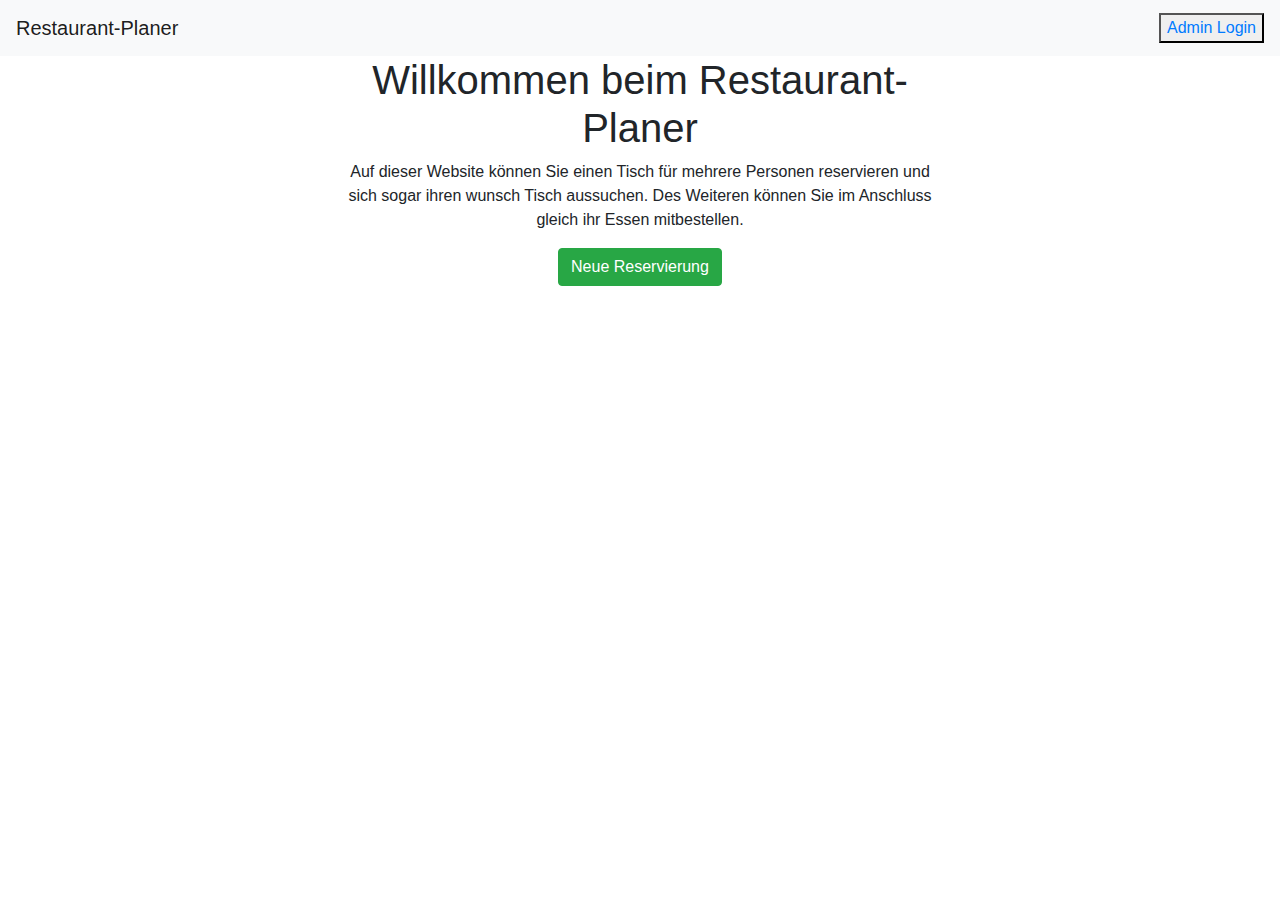
<file: index.html>
<!DOCTYPE html>
<html lang="en">
<head>
    <meta charset="UTF-8">
    <title>Restaurant-Planer</title>

    <!-- Boostrap -->
    <link rel="stylesheet" href="https://cdn.jsdelivr.net/npm/bootstrap@4.6.1/dist/css/bootstrap.min.css" integrity="sha384-zCbKRCUGaJDkqS1kPbPd7TveP5iyJE0EjAuZQTgFLD2ylzuqKfdKlfG/eSrtxUkn" crossorigin="anonymous">
    <script src="https://cdn.jsdelivr.net/npm/jquery@3.5.1/dist/jquery.slim.min.js" integrity="sha384-DfXdz2htPH0lsSSs5nCTpuj/zy4C+OGpamoFVy38MVBnE+IbbVYUew+OrCXaRkfj" crossorigin="anonymous"></script>
    <script src="https://cdn.jsdelivr.net/npm/bootstrap@4.6.1/dist/js/bootstrap.bundle.min.js" integrity="sha384-fQybjgWLrvvRgtW6bFlB7jaZrFsaBXjsOMm/tB9LTS58ONXgqbR9W8oWht/amnpF" crossorigin="anonymous"></script>

    <link rel="stylesheet" href="styles.css">
    <script src="script.js"></script>
</head>
<body>
<nav class="navbar navbar-light bg-light">
    <a class="navbar-brand" href="#">Restaurant-Planer</a>
    <button><a href="login.html">Admin Login</a></button>
</nav>
    <div class="container  w-50">


        <div id="display_intro" class="text-center">
            <h1>Willkommen beim Restaurant-Planer</h1>
            <p>Auf dieser Website können Sie einen Tisch für mehrere Personen reservieren und
                sich sogar ihren wunsch Tisch aussuchen. Des Weiteren können Sie im Anschluss
                gleich ihr Essen mitbestellen.
            </p>
            <button id="btn_step_1" type="button" class="btn btn-success">Neue Reservierung</button>
        </div>

        <div id="display_form">
            <h2>Neue Reservierung</h2>
            <div class="form-group">
                <label for="email" >Email address</label>
                <input id="email" type="email" class="form-control" placeholder="name@example.com">
            </div>
            <div class="form-group">
                <label for="name">Name</label>
                <input id="name" type="email" class="form-control" placeholder="Vorname Nachname">

            </div>
            <div class="form-group">
                <label for="date">Datum</label>
                <input id="date" class="form-control" type="date">

            </div>
            <div class="form-group">
                <label for="time">Uhrzeit</label>
                <input id="time" class="form-control" type="time">

            </div>
            <div class="form-group">
                <label for="people">Personen</label>
                <input id="people" class="form-control" type="number" min="1" max="20">
            </div>
            <div class="form-group d-flex justify-content-between">
                <button id="btn_step_2_back" class="btn btn-warning mb-2">Zurück</button>
                <button id="btn_step_2" class="btn btn-success mb-2">Weiter</button>
            </div>


        </div>
        <div id="display_table">
            <h2>Tischreservierung</h2>
            <p>Ihre Reservierung: 24.12.21, 20Uhr, 4 Personen, Vincent</p>
            <div class="p-3 d-flex">
                <div class="grid-room">

                </div>
            </div>

            <div class="form-group d-flex justify-content-between">
                <button id="btn_step_3_back" class="btn btn-warning mb-2">Zurück</button>
                <button id="btn_step_3" class="btn btn-success mb-2">Weiter</button>
            </div>
        </div>
        <div id="display_meal">
            <h2>Gerichte Auswählen</h2>
            <div class="form-group">
                <label for="meal1">Person 1:</label>
                <select class="form-control" id="meal1">
                    <option>Bitte wählen</option>
                    <option>Pizza 10€</option>
                    <option>Döner 4€</option>
                    <option>Bruger 7€</option>
                    <option>Brot 3€</option>
                </select>
            </div>
            <div class="form-group">
                <label for="meal2">Person 2:</label>
                <select class="form-control" id="meal2">
                    <option>Bitte wählen</option>
                    <option>Pizza 10€</option>
                    <option>Döner 4€</option>
                    <option>Bruger 7€</option>
                    <option>Brot 3€</option>
                </select>
            </div>
            <div class="form-group">
                <label for="meal3">Person 3:</label>
                <select class="form-control" id="meal3">
                    <option>Bitte wählen</option>
                    <option>Pizza 10€</option>
                    <option>Döner 4€</option>
                    <option>Bruger 7€</option>
                    <option>Brot 3€</option>
                </select>
            </div>
            <div class="form-group">
                <label for="meal4">Person 4:</label>
                <select class="form-control" id="meal4">
                    <option>Bitte wählen</option>
                    <option>Pizza 10€</option>
                    <option>Döner 4€</option>
                    <option>Bruger 7€</option>
                    <option>Brot 3€</option>
                </select>
            </div>

            <div class="form-group d-flex justify-content-between">
                <button id="btn_step_4_back" class="btn btn-warning mb-2">Zurück</button>
                <button id="btn_step_4" class="btn btn-success mb-2">Weiter</button>
            </div>
        </div>
        <div id="display_overview">
            <h2>Ihre Bestellung</h2>
            <div class="form-group d-flex justify-content-between">
                <button id="btn_step_5_back" class="btn btn-warning mb-2">Zurück</button>
                <button id="btn_step_5" class="btn btn-success mb-2">Weiter</button>
            </div>
        </div>
        <div id="display_complete">
            <h2>Bestellung Abgesendet</h2>
            <p>
                Ihre Bestellung ist erfolgreich bei uns eingegangen und
                wir werden ihnen eine Bestätigungs-E-mail schicken.
            </p>
            <div class="form-group d-flex justify-content-center">
                <button id="btn_step_6" class="btn btn-success mb-2">Zurück zum Start</button>
            </div>
        </div>
    </div>

</body>
</html>
</file>
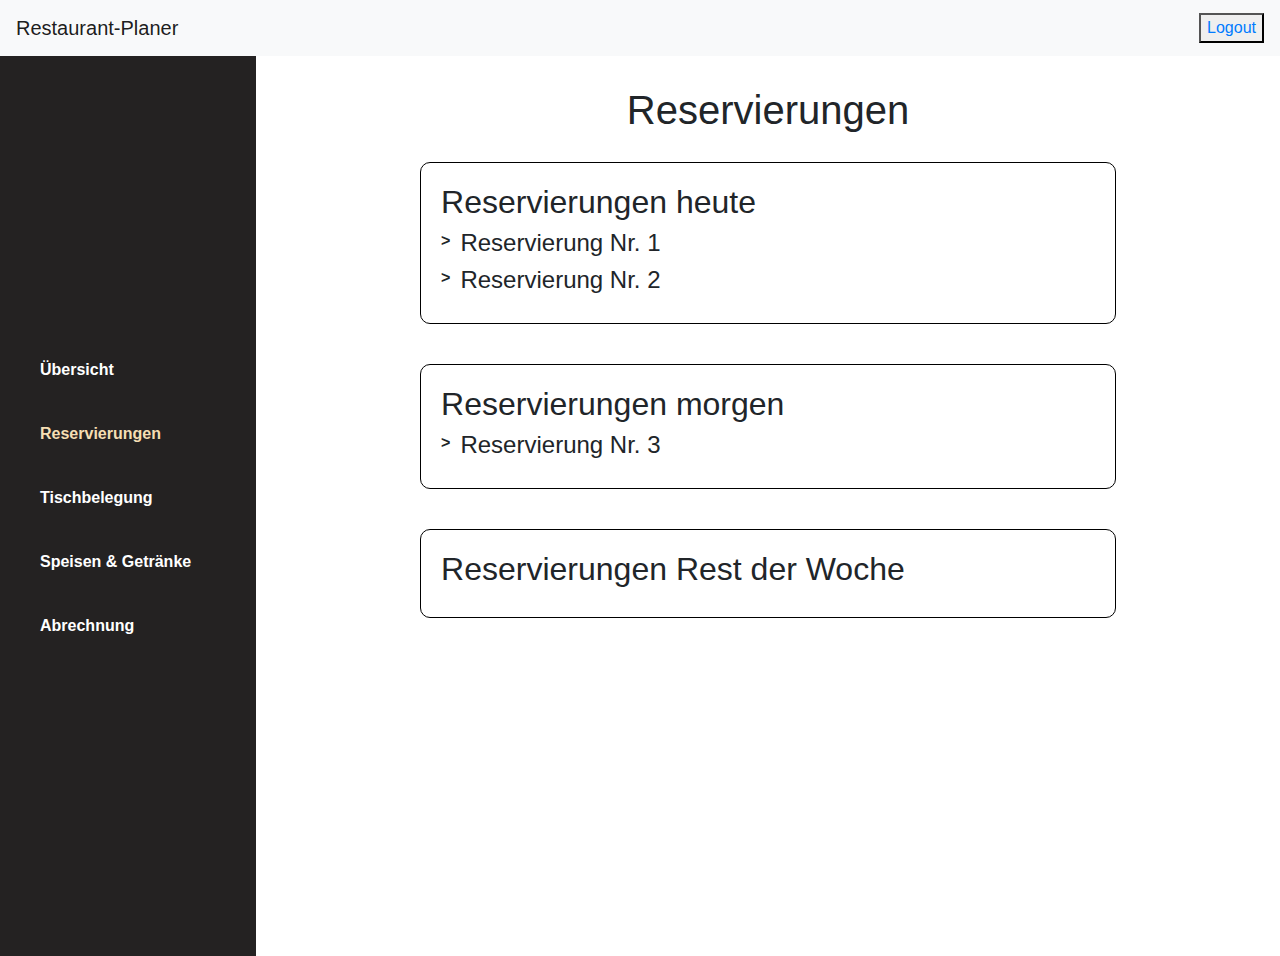
<file: admin.html>
<!DOCTYPE html>
<html lang="en">
<head>
    <meta charset="UTF-8">
    <meta http-equiv="X-UA-Compatible" content="IE=edge">
    <meta name="viewport" content="width=device-width, initial-scale=1.0">
    <link rel="stylesheet" href="styles.css">
    <link rel="stylesheet" href="admin.css">
    <script src="admin.js"></script>
    <title>Admin-Bereich</title>
</head>
<body>
    <nav class="navbar navbar-light bg-light">
        <a class="navbar-brand" href="#">Restaurant-Planer</a>
        <button><a href="login.html">Logout</a></button>
    </nav>
    <div class="site">
        <div class="dashboard">
            <ul class="menu">
                <li><a href="inprogress.html">Übersicht</a></li>
                <li id="res">Reservierungen</li>
                <li><a href="inprogress.html">Tischbelegung</a></li>
                <li><a href="inprogress.html">Speisen & Getränke</a></li>
                <li><a href="inprogress.html">Abrechnung</a></li>
            </ul>
        </div>
        <div class="container">
            <div class="content">
                <h1>Reservierungen</h1>
                <div id="today" class="box"><h2>Reservierungen heute</h2>
                    <div class="dropdown" onclick="open_reservation(1)">
                        <div id="arr1" class="arrow">></div>
                        <h4>Reservierung Nr. 1</h4>
                    </div>
                    <div id="res1" class="reservierung">
                        <div class="fname">Vorname: Peter</div>
                        <div class="lname">Nachname: Müller</div>
                        <div class="persons">Anzahl: 4</div>
                        <div class="table">Tischnr.: 12</div>
                        <ul class="dishes">
                        </ul>
                    </div>
                    <div class="dropdown" onclick="open_reservation(2)">
                        <div id="arr2" class="arrow">></div>
                        <h4>Reservierung Nr. 2</h4>
                    </div>
                    <div id="res2" class="reservierung">
                        <div class="fname">Vorname: Lisa</div>
                        <div class="lname">Nachname: Maier</div>
                        <div class="persons">Anzahl: 2</div>
                        <div class="table">Tischnr.: 15</div>
                        <ul class="dishes">
                        </ul>
                    </div>
                </div>

                <div id="tomorrow" class="box"><h2>Reservierungen morgen</h2>
                    <div class="dropdown" onclick="open_reservation(3)">
                        <div id="arr3" class="arrow">></div>
                        <h4>Reservierung Nr. 3</h4>
                    </div>
                    <div id="res3" class="reservierung">
                        <div class="fname">Vorname: Jan</div>
                        <div class="lname">Nachname: Köhler</div>
                        <div class="persons">Anzahl: 6</div>
                        <div class="table">Tischnr.: 2</div>
                        <ul class="dishes">
                        </ul>
                    </div>
                </div>

                <div id="later" class="box"><h2>Reservierungen Rest der Woche</h2></div>
            </div>
        </div>
    </div>
</body>
</html>
</file>
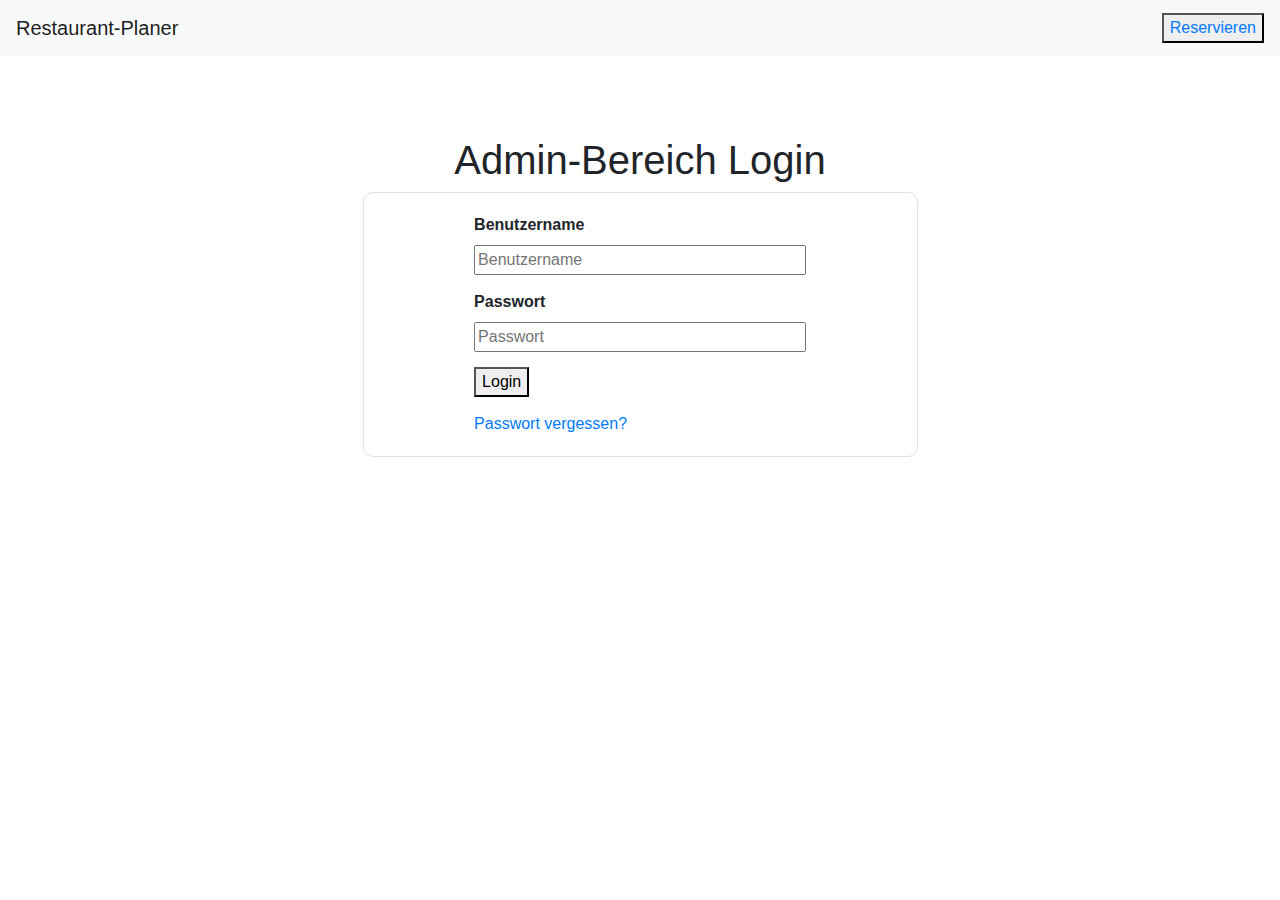
<file: login.html>
<!DOCTYPE html>
<html lang="en">
<head>
    <meta charset="UTF-8">
    <meta http-equiv="X-UA-Compatible" content="IE=edge">
    <meta name="viewport" content="width=device-width, initial-scale=1.0">
    <link rel="stylesheet" href="styles.css">
    <link rel="stylesheet" href="loginstyle.css">
    <script src="login.js"></script>
    <title>Admin Login</title>
</head>
<body>
    <nav class="navbar navbar-light bg-light">
        <a class="navbar-brand" href="#">Restaurant-Planer</a>
        <button><a href="index.html">Reservieren</a></button>
    </nav>
    <div class="container">
        <h1>Admin-Bereich Login</h1>
        <div class="border">
            <div class="loginfield">
                <p id="wrongInput">Benutzername oder Passwort falsch</p>
                <form id="lgn" action="">
                    <label for="uname"><b>Benutzername</b></label>
                    <input type="text" placeholder="Benutzername" name="uname" id="uname" required>  
                        
                    <label for="pwd"><b>Passwort</b></label>
                    <input type="password" placeholder="Passwort" name="pwd" id="pwd" required>        

                    <button type="button" value="Login" onclick="login()">Login</button>
                </form>

                <a href="pwdreset.html">Passwort vergessen?</a>
            </div>
        </div>
    </div>
</body>
</html>
</file>
<file: admin.css>
.container {
    display: flex;
    align-items: center;
}

.site {
    display: flex;
    height: 100vh;
}

.dashboard {
    width: 20%;
    height: 100%;
    background: rgb(36, 34, 34);
    display: flex;
    align-items: center;
    justify-content: flex-start;
}

.menu {
    color: white;
    list-style: none;
}

.menu li {
    margin: 40px 0;
    font-weight: bold;
    transition: 300ms;
}

.menu a {
    color: white;
    text-decoration: none;
}

.menu li:hover {
    transition: 300ms;
    transform: scale(1.05);
}

#res {
    color: wheat;
}

.site .container {
    margin-top: 30px;
    width: 80%;
    display: flex;
    flex-direction: column;
}

.content {
    width: 70%;
    display: flex;
    flex-direction: column;
    align-items: center;
}

.box {
    border: 1px solid black;
    border-radius: 10px;
    width: 100%;
    padding: 20px;
    margin: 20px 0;
}

.dropdown {
    display: flex;
    cursor: pointer;
    transition: 300ms;
}

.arrow {
    margin-right: 10px;
    font-weight: bold;
}

.reservierung {
    display: none;
}

.dropdown:hover {
    transform: scale(1.01);
    transition: 300ms;
}
</file>
<file: loginstyle.css>
.container {
    display: flex;
    align-items: center;
    justify-content: center;
    flex-direction: column;
    margin-top: 5rem;
}

.border {
    width: 50%;
    height: 100%;
    border: 10px solid rgb(92, 92, 92);
    border-radius: 10px;
    display: flex;
    align-items: center;
    justify-content: center;
}

.loginfield {
    display: flex;
    flex-direction: column;
    align-items: flex-start;
    justify-content: center;
    width: 60%;
    margin: 20px 0;
}

.loginfield input {
    width: 100%;
}

.loginfield input,
.loginfield button {
    margin-bottom: 15px;
}

#wrongInput {
    display: none;
    color: red;
}
</file>
<file: styles.css>
@import url('https://cdn.jsdelivr.net/npm/bootstrap@4.6.1/dist/css/bootstrap.min.css');
html,
body {

}

.grid-room{
    width: 600px;
    height: 300px;
    display: flex;
    flex-wrap: wrap;
    background-color: lightgray;
}
</file>
